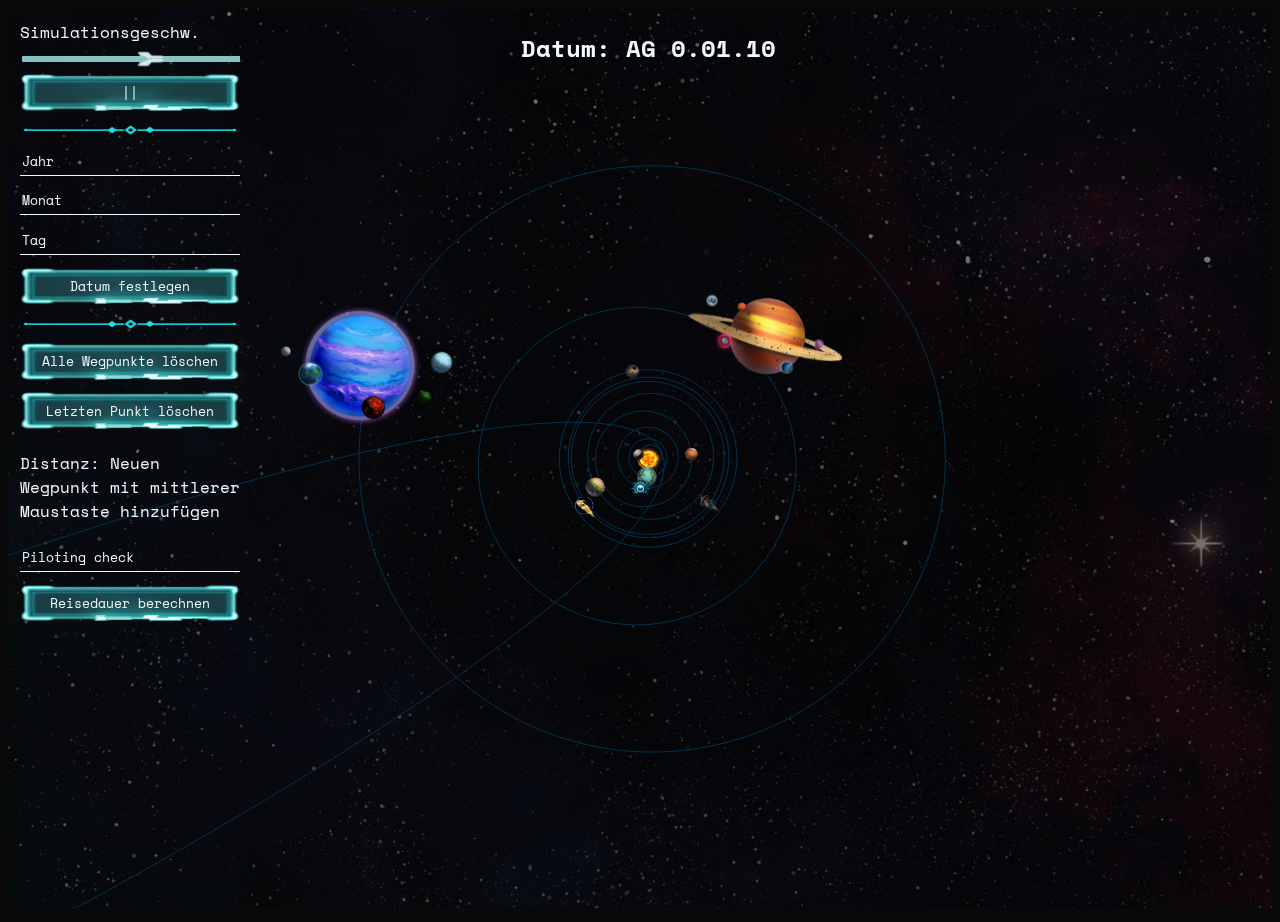
<file: index.html>
<!DOCTYPE html>
<html>

<head>
    <meta name="viewport" content="user-scalable=no, width=device-width, initial-scale=1, maximum-scale=1">
    <title>Paktwelten</title>
    <script src="js/jquery-3.5.1.min.js"></script>
    <script src="js/sprintf.js"></script>
    <script src="js/hammer.min.js"></script>
    <script src="js/jquery.hammer.js"></script>
    <!-- <script src="js/three.min.js"></script> -->
    <script src="js/script.js"></script>
    <script src="js/mouse.js"></script>
    <script src="js/mobile.js"></script>
    <script src="js/orbitalBodies.js"></script>
    <!-- <script src="js/planetRenderer.js"></script> -->
    <!-- <script src="jquery.mousewheel.min.js"></script> -->
    <link rel="stylesheet" href="style.css">
</head>

<body>
    <!-- <div id="CONTAINER" style="width:100%;height:100%;position:absolute;top:50%;left:50%;transform:translate(-50%,-50%);"> -->

    <!-- BACKGROUND LAYER (Z-INDEX 0) -->
    <!-- <canvas id="LAYER_BACKGROUND_T6" style="position: absolute; left: 0; top: 0; z-index: 0;"> -->
    <!-- </canvas> -->
    <!-- FOREGROUND LAYER (Z-INDEX 1) -->
    <!-- <canvas id="LAYER_FOREGROUND_T6" style="position: absolute; left: 0; top: 0; z-index: 1;"> -->
    <!-- </canvas> -->

    <!-- </div> -->

    <canvas id="scene"></canvas>
    <h2 style="position: absolute; top: 10px; width: 100%; text-align: center;">Datum: <span id="date"></span></h2>
    <div style="position: absolute; top: 20px; left: 20px; width: 220px; height:100%;">
        Simulationsgeschw. <br>
        <input id="timestep" class="slider" type="range" value=200 min=-1000 max=1000>
        <button onclick="pause()">||</button>
        <hr>
        <input id="year" class="dateSetter" type="number" placeholder="Jahr"> <br>
        <input id="month" class="dateSetter" type="number" placeholder="Monat"> <br>
        <input id="day" class="dateSetter" type="number" placeholder="Tag"> <br>
        <button id="btnSetDate" onclick="setDate()">Datum festlegen</button>
        <hr>
        <button onclick="waypoints=[]">Alle Wegpunkte löschen</button><br>
        <button onclick="waypoints.pop()">Letzten Punkt löschen</button>
        <p>Distanz: <span id="distance">Neuen Wegpunkt mit mittlerer Maustaste hinzufügen</span></p>
        <input id="skillcheck" type="number" placeholder="Piloting check"><br>
        <button onclick="calcTravelTime()">Reisedauer berechnen</button><br>
        <p id="duration"></p>
        <span id="waypoints">
            
        </span>
    </div>

    <div id="bodyInfo" onclick="$('#bodyInfo').hide();">
        <div id="bodyInfoTop">
            <p id="planetName"></p>
        </div>
        <div id="bodyInfoBottom">
            <h4 id="planetAlias"></h4>
            <img id="planetImg">
            <p><b>Durchmesser:</b> <span id="planetDiameter"></span></p>
            <p><b>Masse:</b> <span id="planetMass"></span></p>
            <p><b>Gravitation:</b> <span id="planetGravity"></span></p>
            <p><b>Atmosphäre:</b> <span id="planetAtmosphere"></span></p>
            <p><b>Tag:</b> <span id="planetDay"></span></p>
            <p><b>Jahr:</b> <span id="planetYear"></span></p>
        </div>
    </div>

    <!-- <div id="scene3d" style="position: absolute; bottom: 20px; left: 20px; width: 200px; height: 200px;"></div> -->

    <div style="display:none;">
        <img id="sun" src="assets/sun.png" title="Sonne">
        <img id="aballon" src="assets/aballon.png" title="Aballon">
        <img id="castrovel" src="assets/castrovel.png" title="Castrovel">
        <img id="absalom station" src="assets/absalom station.png" title="Absalom Station">
        <img id="akiton" src="assets/akiton.png" title="Akiton">
        <img id="verces" src="assets/verces.png" title="Verces">
        <img id="idari" src="assets/idari.png" title="Idari">
        <img id="diaspora" src="assets/diaspora.png" title="Diaspora">
        <img id="eox" src="assets/eox.png" title="Eox">
        <img id="triaxus" src="assets/triaxus.png" title="Triaxus">
        <img id="liavara" src="assets/liavara.png" title="Liavara">
        <img id="bretheda" src="assets/bretheda.png" title="Brethreda">
        <img id="apostae" src="assets/apostae.png" title="Apostae">
        <img id="aucturn" src="assets/aucturn.png" title="Aucturn">
    </div>



</body>

</html>
</file>
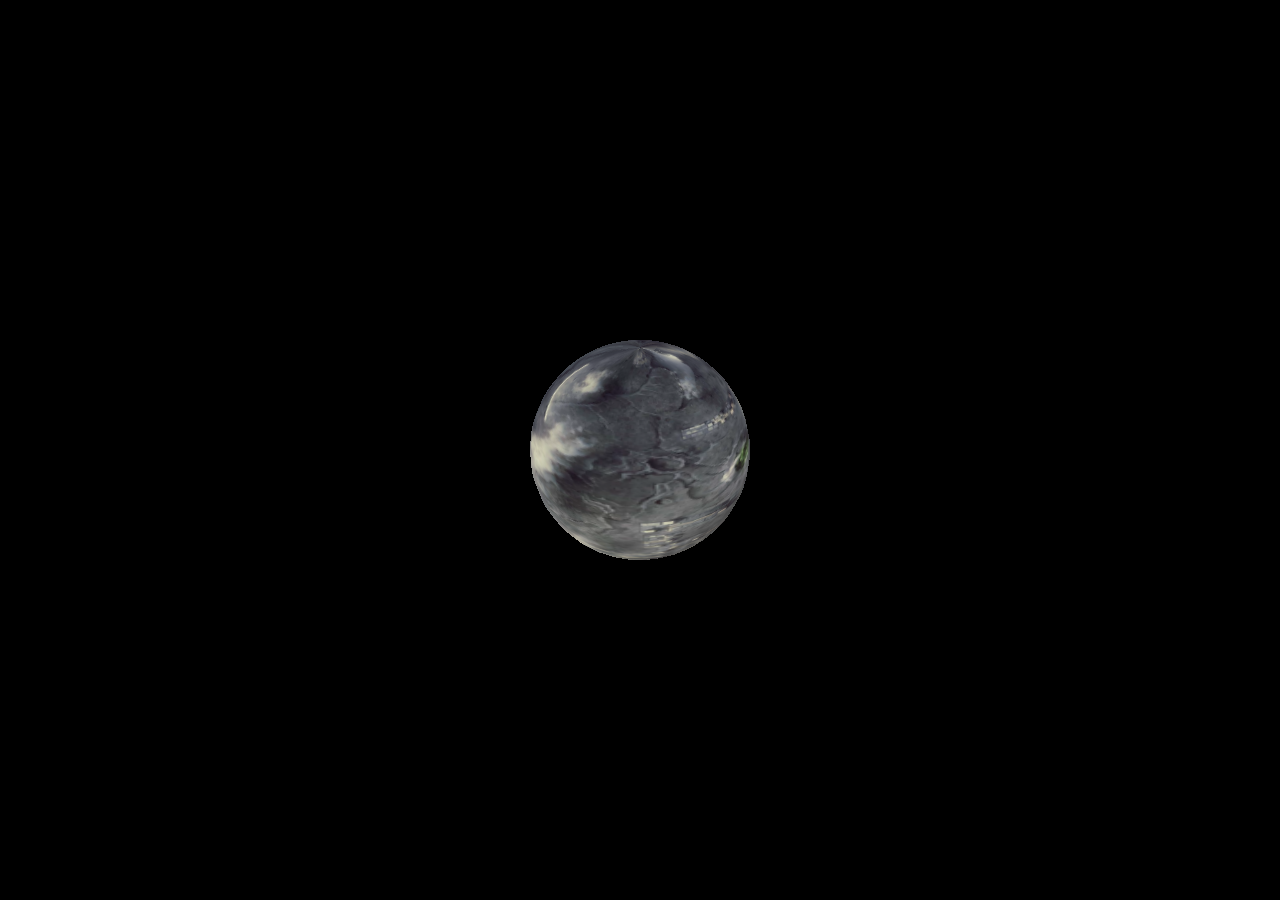
<file: test.html>
<!DOCTYPE html>
<html>

<head>
    <title>Three.js Boilerplate</title>

    <!--This is important to get a correct canvas size on mobile-->
    <meta name='viewport' content='width=device-width, user-scalable=no' />

    <style>
        body {
            margin: 0;
            overflow: hidden;
        }
        /*
              Next 2 paragraphs are a good practice. 
              In IE/Edge you have to provide the cursor images.
            */
        
        canvas {
            cursor: grab;
            cursor: -webkit-grab;
            cursor: -moz-grab;
        }
        
        canvas:active {
            cursor: grabbing;
            cursor: -webkit-grabbing;
            cursor: -moz-grabbing;
        }
    </style>
</head>

<body>

    <script src='js/three.min.js'></script>
    <script src='js/OrbitControls.js'></script>

    <script>
        var scene, renderer, camera, controls, earthmesh;

        init();

        function init() {
            renderer = new THREE.WebGLRenderer();

            //this is to get the correct pixel detail on portable devices
            renderer.setPixelRatio(window.devicePixelRatio);

            //and this sets the canvas' size.
            renderer.setSize(window.innerWidth, window.innerHeight);
            document.body.appendChild(renderer.domElement);

            scene = new THREE.Scene();

            camera = new THREE.PerspectiveCamera(
                70, //FOV
                window.innerWidth / window.innerHeight, //aspect
                1, //near clipping plane
                100 //far clipping plane
            );
            camera.position.set(1, 3, 5);

            controls = new THREE.OrbitControls(camera, renderer.domElement);
            controls.rotateSpeed = .7;
            controls.enableDamping = true;
            controls.dampingFactor = .05;

            window.addEventListener('resize', function() {
                camera.aspect = window.innerWidth / window.innerHeight;
                camera.updateProjectionMatrix();
                renderer.setSize(window.innerWidth, window.innerHeight);
            }, false);

            geometry = new THREE.SphereGeometry(1, 32, 32);
            material = new THREE.MeshBasicMaterial({
                color: 0xffffff
            });
            material.map = THREE.ImageUtils.loadTexture('assets/maps/aballon_tilebar.png');
            material.bumpMap = THREE.ImageUtils.loadTexture('assets/maps/akiton_seamless_bump.png');
            material.bumpScale = 0.05;

            earthmesh = new THREE.Mesh(geometry, material);
            scene.add(earthmesh);

            animate();
        }

        function animate() {
            requestAnimationFrame(animate);
            controls.update();
            renderer.render(scene, camera);

            earthmesh.rotation.y += 0.005;
        }
    </script>
</body>

</html>
</file>
<file: style.css>
@import url('https://fonts.googleapis.com/css2?family=Orbitron:wght@700&display=swap');
@import url('https://fonts.googleapis.com/css2?family=Space+Mono&display=swap');
:root {
    --text-color: aliceblue;
}

* {
    overflow: hidden;
    color: var(--text-color);
    box-sizing: border-box;
    font-family: 'Space Mono', monospace;
}

body {
    background-color: #090909;
}


/* button,
input {
    color: rgb(15, 41, 68);
} */

hr {
    background: url('assets/ui/divider.png');
    background-size: 100% 100%;
    height: 10px;
    /* border: 1px solid #236e72; */
    border: 0px;
    margin: 0.5em .2em;
    /* box-shadow: 0px 0px 3px 3px white; */
}


/* hr:before {
    position: absolute;
    content: '';
    left: 0;
    right: 0;
    bottom: 0;
    top: 0;
    background-color: rgba(155, 155, 0, 0.25);
    border-radius: 50% / 20px;
    box-shadow: rgba(250, 250, 250, 0.5) 0 5px 10px;
    clip: rect(20px, auto, 50px, 0);
} */

input[type="number"] {
    background: none;
    border: none;
    border-bottom: 1px solid var(--text-color);
    padding-bottom: 0.3em;
    margin: 0.5em 0;
}

input::placeholder {
    color: var(--text-color);
}

input:focus {
    outline: none;
}

.slider {
    -webkit-appearance: none;
    width: 100%;
    height: 6px;
    border-radius: 1px;
    background: #95d7d8;
    outline: none;
    opacity: 0.9;
    -webkit-transition: .2s;
    transition: opacity .2s;
    overflow: visible;
}

.slider::-webkit-slider-thumb {
    -webkit-appearance: none;
    appearance: none;
    width: calc(18px*68/40);
    height: 18px;
    border: 0;
    background: url('assets/ui/slider_thump.png');
    background-size: cover;
    cursor: pointer;
}

.slider::-moz-range-thumb {
    width: calc(18px*68/40);
    height: 18px;
    border: 0;
    background: url('assets/ui/slider_thump.png');
    background-size: cover;
    cursor: pointer;
}

input,
button {
    width: 100%;
}

button {
    /* height: 2em; */
    padding: 0.7em;
    margin: 0.4em 0;
    background: none;
    background-image: url("assets/ui/btn.png");
    background-size: 100% 100%;
    background-position: right;
    background-repeat: no-repeat;
    outline: none;
    border: none;
    cursor: pointer;
    color: var(--text-color);
}

#waypoints {
    overflow: scroll;
}

#scene {
    background: linear-gradient( rgba(0, 0, 0, 0.5), rgba(0, 0, 0, 0.5)), url("assets/bg2.jpg");
    background-size: cover;
    background-position: right;
    background-repeat: no-repeat;
}

#bodyInfo {
    display: none;
    position: absolute;
    top: 20px;
    right: 20px;
    width: 340px;
    height: 100%;
}

#bodyInfoTop {
    position: relative;
    width: 100%;
    background-image: url("assets/details/bg_top.png");
    background-size: 100% 100%;
    background-position: right;
    background-repeat: no-repeat;
    z-index: 3;
}

#bodyInfoTop>* {
    /* font-size: larger; */
    width: 100%;
    margin: 0;
    padding: 0.4rem 0 0.4rem 16%;
    /* padding: 0.3rem 0 0.3rem 70px; */
    font-family: 'Orbitron', sans-serif;
    font-size: 1.3rem;
}

#bodyInfoBottom {
    position: relative;
    width: 100%;
    padding-left: 20%;
    /* padding-left: 83px; */
    padding-right: 7%;
    padding-bottom: 5%;
    margin-top: -20px;
    background-image: url("assets/details/bg_bottom.png");
    background-size: 100% 100%;
    background-position: right;
    background-repeat: no-repeat;
    z-index: 0;
}

#planetAlias {
    margin-left: -5% !important;
    /* margin-left: -13px !important; */
}

#planetImg {
    display: block;
    margin: auto;
}
</file>
